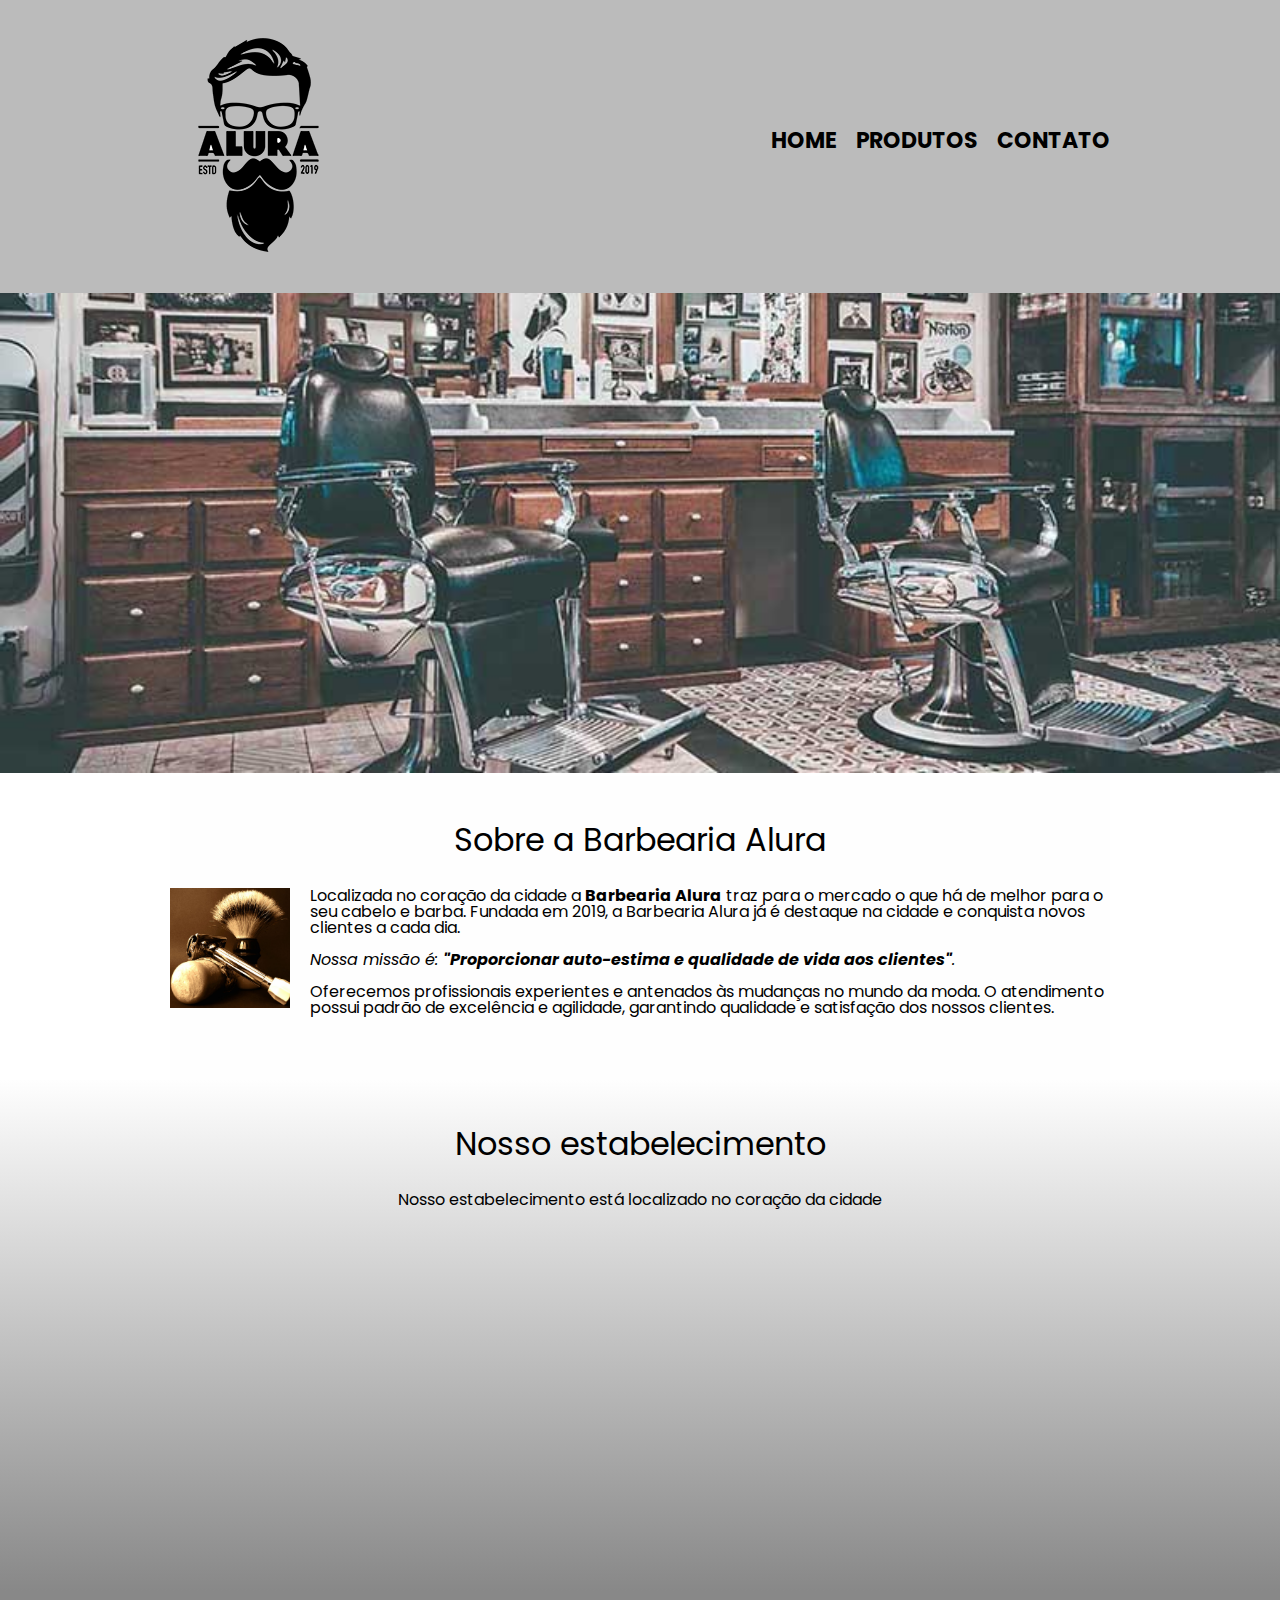
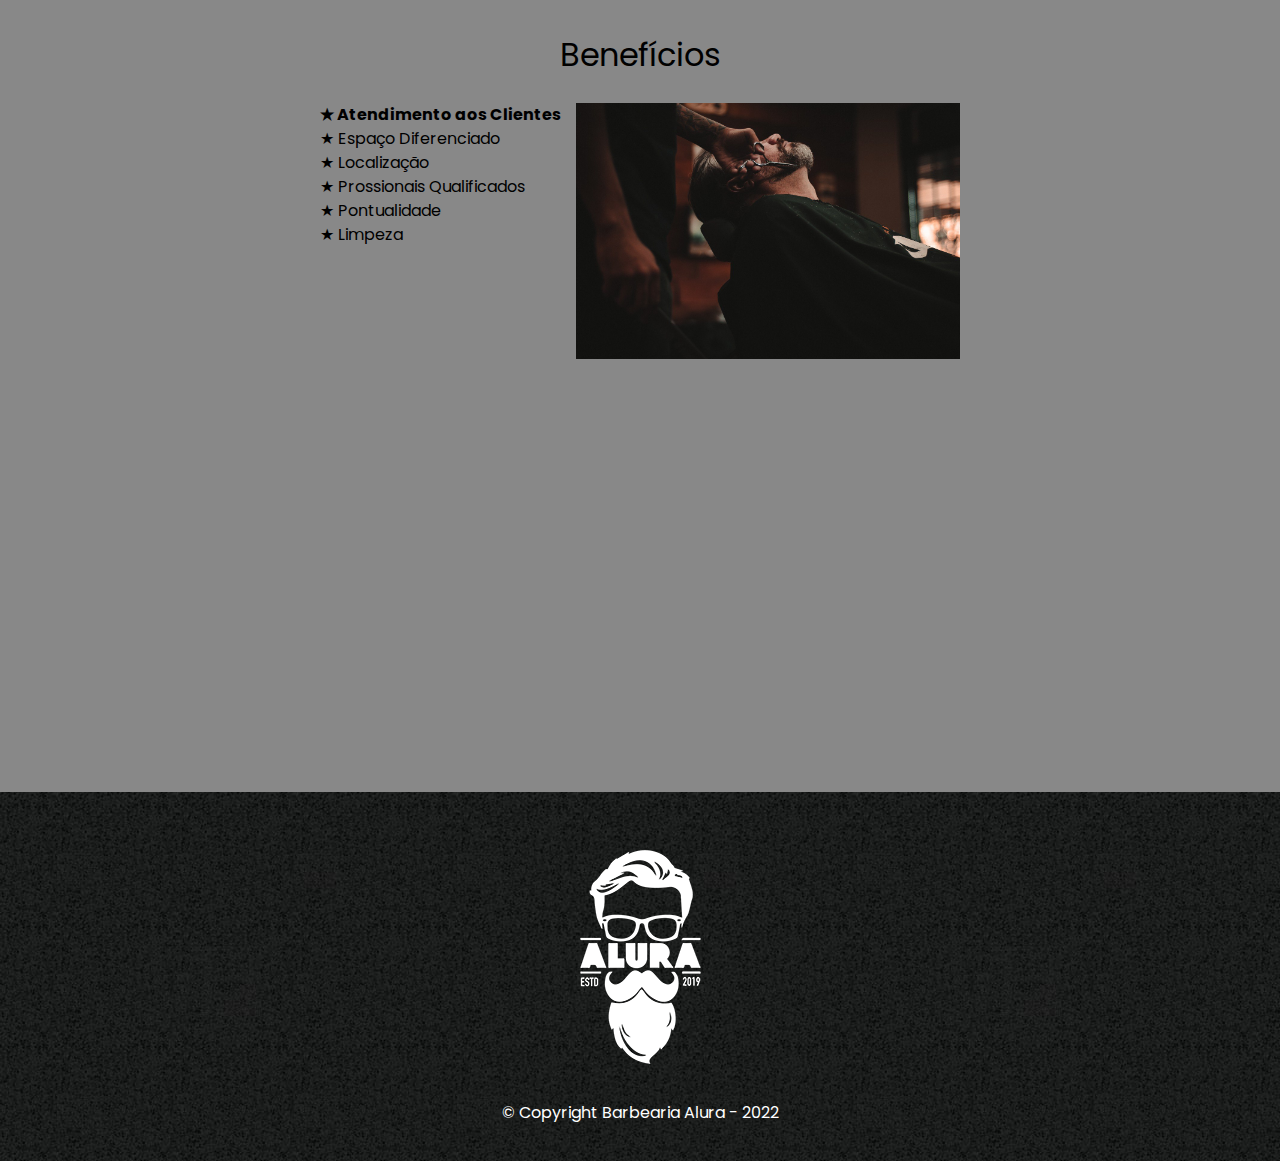
<file: index.html>
<!DOCTYPE html>
<html lang="pt-br">
	<head>
		<meta name="viewport" content="width=device-width">
		<meta charset="utf-8">
		<title>Barberia Alura</title>
		<link rel="icon" href="favicon.ico">
		<link rel="stylesheet" type="text/css" href="reset.css">
		<link rel="stylesheet" type="text/css" href="style.css">
		<link rel="preconnect" href="https://fonts.googleapis.com">
		<link rel="preconnect" href="https://fonts.gstatic.com" crossorigin>
		<link href="https://fonts.googleapis.com/css2?family=Poppins:wght@200&display=swap" rel="stylesheet">
	</head>
	
	<body>

		<header>
			<div class="caixa">	
				<h1><img src="logo.png"></h1>
				<nav>
					<ul>
						<li><a href="index.html">Home</a></li>
						<li><a href="produtos.html">Produtos</a></li>
						<li><a href="contato.html">Contato</a></li>
					</ul>
				</nav>
			</div>
		</header>

		<img class="banner" src="banner.jpg">
		
		<main>
			<section class="principal">
				<h2 class="tituloPrincipal">Sobre a Barbearia Alura</h2>

				<img class="utensilios" src="utensilios.jpg" alt="Utensilios">

				<p>Localizada no coração da cidade a <strong>Barbearia Alura</strong> traz para o mercado o que há de melhor para o seu cabelo e barba. Fundada em 2019, a Barbearia Alura já é destaque na cidade e conquista novos clientes a cada dia.</p>

				<p id="missao"><em>Nossa missão é: <strong>"Proporcionar auto-estima e qualidade de vida aos clientes"</strong>.</em></p>

				<p>Oferecemos profissionais experientes e antenados às mudanças no mundo da moda. O atendimento possui padrão de excelência e agilidade, garantindo qualidade e satisfação dos nossos clientes.</p>
			</section>

			<section class="mapa">
				<h3 class="tituloPrincipal">Nosso estabelecimento</h3>
				<p>Nosso estabelecimento está localizado no coração da cidade</p>

				<div class="mapaConteudo">	
				<iframe src="https://www.google.com/maps/embed?pb=!1m10!1m8!1m3!1d23897.980542523826!2d-52.98836564902181!3d-27.078912302864495!3m2!1i1024!2i768!4f13.1!5e0!3m2!1spt-BR!2sbr!4v1653312635392!5m2!1spt-BR!2sbr" width="100%" height="300" style="border:0;" allowfullscreen="" loading="lazy" referrerpolicy="no-referrer-when-downgrade"></iframe>
				</div>
			</section>

			<section class="beneficios">
				<h3 class="tituloPrincipal">Benefícios</h3>
				<div class="conteudoBeneficios">
					<ul class="listaBeneficios">
						<li class="itens"> Atendimento aos Clientes</li>
						<li class="itens"> Espaço Diferenciado</li>
						<li class="itens"> Localização</li>
						<li class="itens"> Prossionais Qualificados</li>
						<li class="itens"> Pontualidade</li>
						<li class="itens"> Limpeza</li>
					</ul><img src="beneficios.jpg" class="imagemBeneficios">
				</div>
				<div class="video">
					<iframe width="100%" height="315" src="https://www.youtube.com/embed/wcVVXUV0YUY" frameborder="0" allow="accelerometer; autoplay; encrypted-media; gyroscope; picture-in-picture" allowfullscreen></iframe>
				</div>
			</section>
		</main>

		<footer>
			<img src="logo-branco.png">
			<p class="copyright">&copy; Copyright Barbearia Alura - 2022</p>
		</footer>

	</body>
</html>
</file>
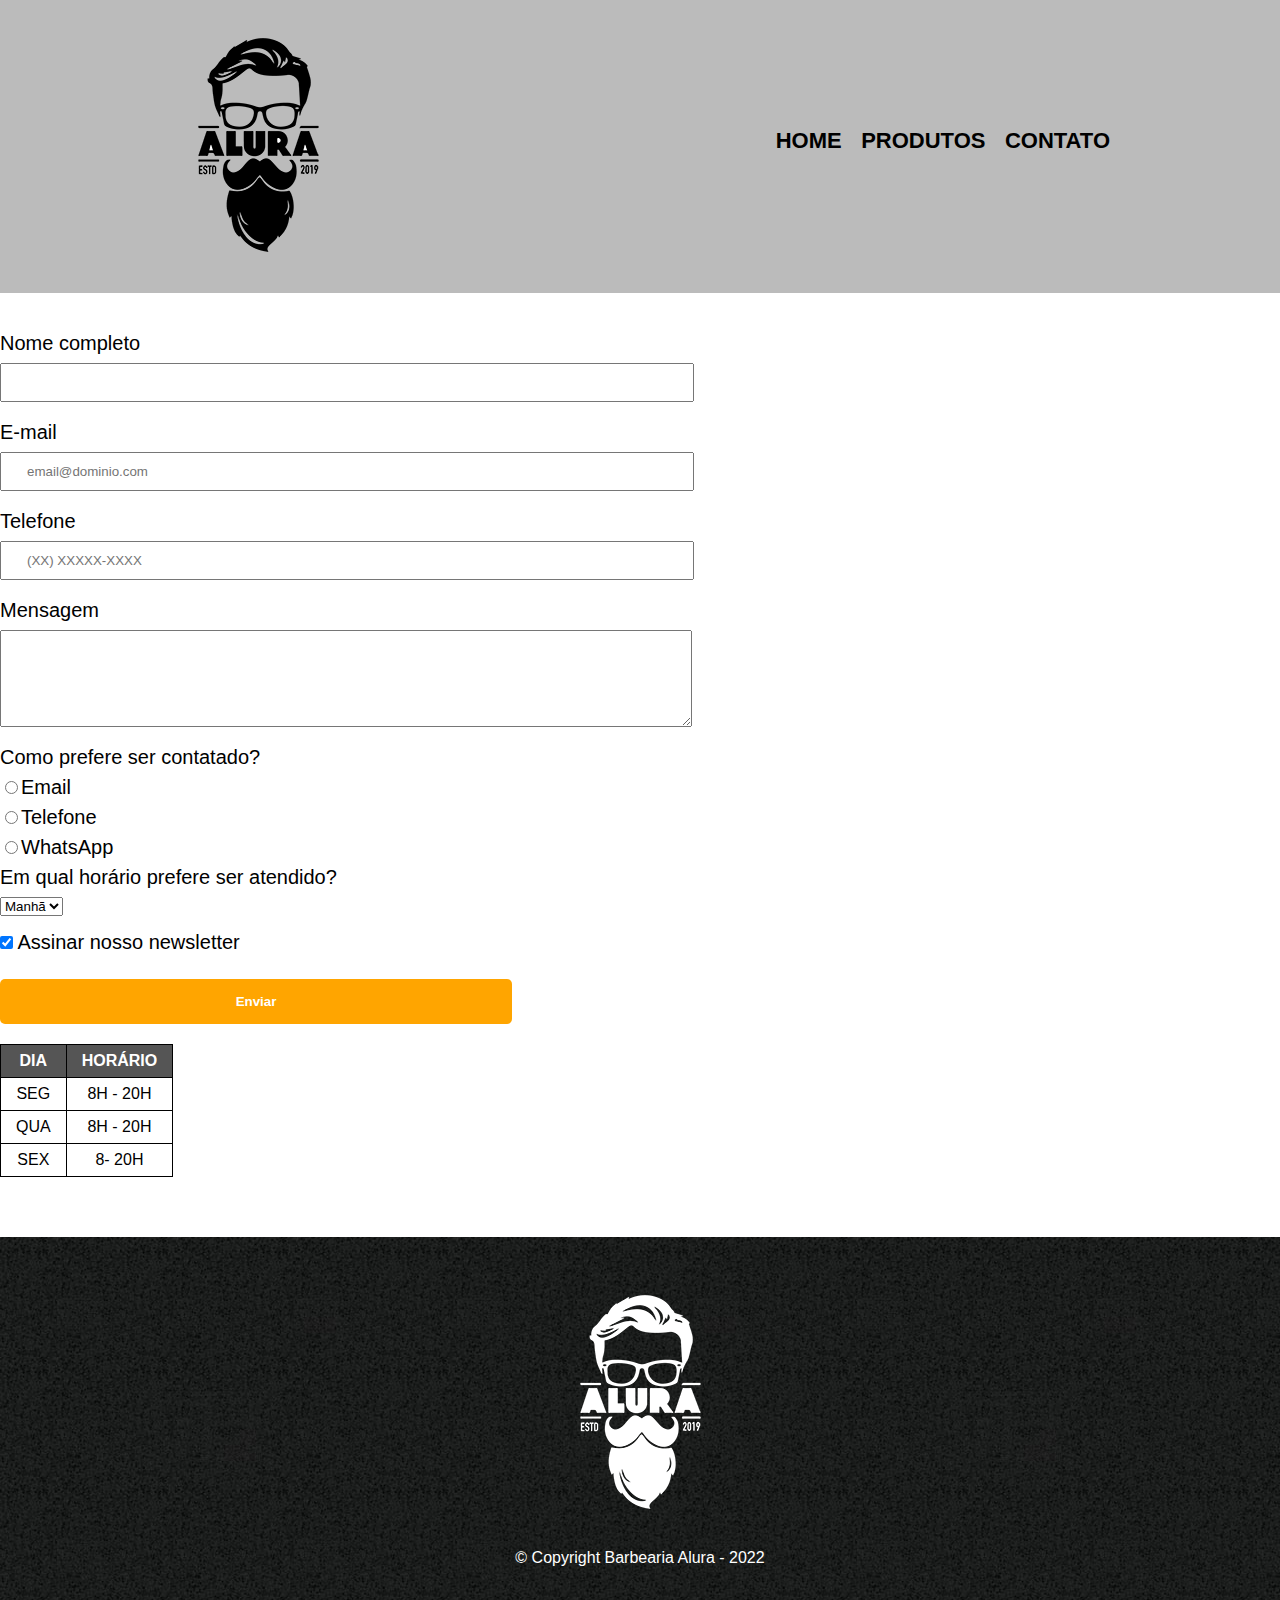
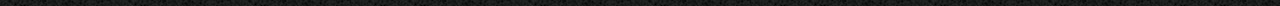
<file: contato.html>
<!DOCTYPE html>
<html lang="pt-br">
	<head>
		<meta charset="utf-8">
		<title>Produtos - Barbearia Alura</title>
		<link rel="icon" href="favicon.ico">
		<link rel="stylesheet" type="text/css" href="reset.css">
		<link rel="stylesheet" type="text/css" href="style.css">
	</head>

	<body>
		<header>
			<div class="caixa">	
				<h1><img src="logo.png"></h1>
				<nav>
					<ul>
						<li><a href="index.html">Home</a></li>
						<li><a href="produtos.html">Produtos</a></li>
						<li><a href="contato.html">Contato</a></li>
					</ul>
				</nav>
			</div>
		</header>

		<main>
			<form>
				<label for="nome">Nome completo</label>
				<input type="text" id="nome" class="inputPadrao" required>

				<label for="email">E-mail</label>
				<input type="email" id="email" class="inputPadrao" placeholder="email@dominio.com" required>

				<label for="telefone">Telefone</label>
				<input type="tel" id="telefone" class="inputPadrao" placeholder="(XX) XXXXX-XXXX" required>

				<label for="mensagem">Mensagem</label>
				<textarea rows="5" id="mensagem" class="inputPadrao" required></textarea>

				<fieldset>
					<legend>Como prefere ser contatado?</legend>
					<label for="radio-email"><input type="radio" name="contato" value="email" id="radio-email">Email</label>
					<label for="radio-telefone"><input type="radio" name="contato" value="telefone" id="radio-telefone">Telefone</label>
					<label for="radio-whatsapp"><input type="radio" name="contato" value="whatsapp" id="radio-whatsapp">WhatsApp</label>
				</fieldset>

				<fieldset>
					<legend>Em qual horário prefere ser atendido?</legend>
					<select>
						<option>Manhã</option>
						<option>Tarde</option>
						<option>Noite</option>
					</select>
				<fieldset>

				<label><input type="checkbox" class="checkbox" checked> Assinar nosso newsletter</label>

				<input type="submit" class="botaoEnviar" value="Enviar">
			</form>

			<table>
				<thead>
					<tr>
						<th>DIA</th>
						<th>HORÁRIO</th>
					</tr>
				</thead>
				<tbody>
					<tr>
						<td>SEG</td>
						<td>8H - 20H</td>
					</tr>
					<tr>
						<td>QUA</td>
						<td>8H - 20H</td>
					</tr>
					<tr>
						<td>SEX</td>
						<td>8- 20H</td>
					</tr>
				</tbody>
			</table>

		</main>

		<footer>
			<img src="logo-branco.png">
			<p class="copyright">&copy; Copyright Barbearia Alura - 2022</p>
		</footer>
	</body>
</html>
</file>
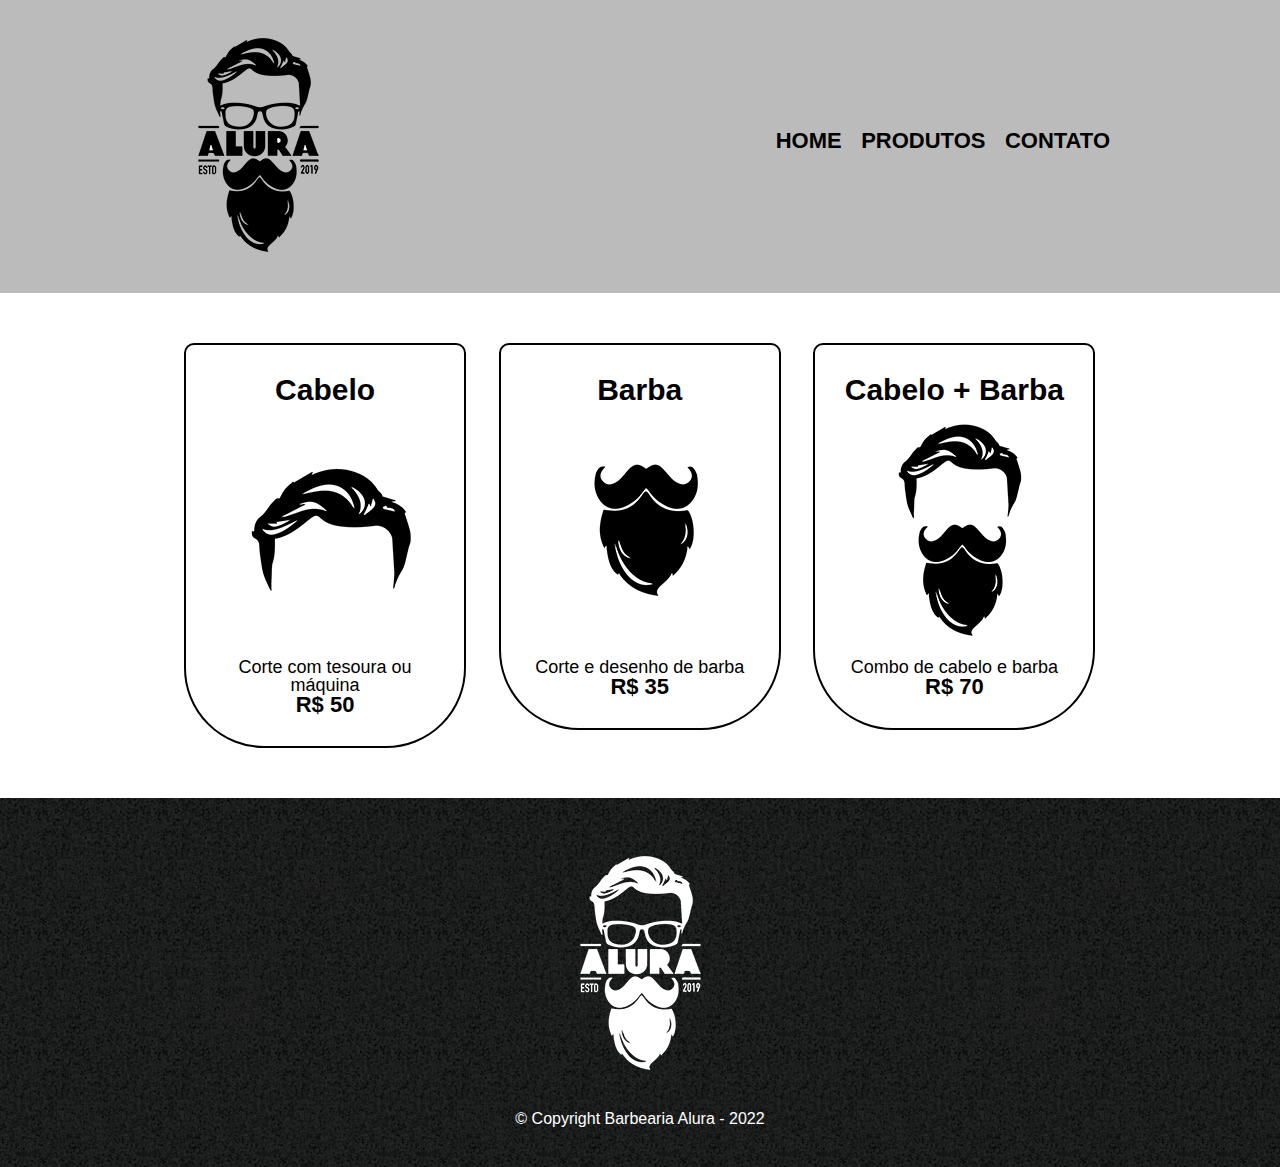
<file: produtos.html>
<!DOCTYPE html>
<html lang="pt-br">
	<head>
		<meta charset="utf-8">
		<title>Produtos - Barbearia Alura</title>
		<link rel="icon" href="favicon.ico">
		<link rel="stylesheet" type="text/css" href="reset.css">
		<link rel="stylesheet" type="text/css" href="style.css">
	</head>

	<body>
		<header>
			<div class="caixa">	
				<h1><img src="logo.png" class="logoSite"></h1>
				<nav>
					<ul>
						<li><a href="index.html">Home</a></li>
						<li><a href="produtos.html">Produtos</a></li>
						<li><a href="contato.html">Contato</a></li>
					</ul>
				</nav>
			</div>
		</header>

		<main>
			<ul class="produtos">
				<li>
					<h2>Cabelo</h2>
					<img src="cabelo.jpg">
					<p class="produtoDescricao">Corte com tesoura ou máquina</p>
					<p class="produtoPreco">R$ 50</p>
				</li>
				<li>
					<h2>Barba</h2>
					<img src="barba.jpg">
					<p class="produtoDescricao">Corte e desenho de barba</p>
					<p class="produtoPreco">R$ 35</p>
				</li>
				<li>
					<h2>Cabelo + Barba</h2>
					<img src="cabelo+barba.jpg">
					<p class="produtoDescricao">Combo de cabelo e barba</p>
					<p class="produtoPreco">R$ 70</p>
				</li>
			</ul>			
		</main>

		<footer>
			<img src="logo-branco.png">
			<p class="copyright">&copy; Copyright Barbearia Alura - 2022</p>
		</footer>
	</body>
</html>
</file>
<file: style.css>
body{
	font-family: 'Poppins', sans-serif;
}

header{
	background: #BBBBBB;
	padding: 20px 0;
}

.caixa{
	position: relative;
	width: 940px;
	margin: 0 auto;
}

.caixa img:hover{
	opacity: 0.8;
}

nav{
	position: absolute;
	top: 110px;
	right: 0;

}

nav li {
	display: inline;
	margin: 0 0 0 15px;
}

nav a{
	text-transform: uppercase;
	color: #000000;
	font-weight: bold;
	font-size: 22px;
	text-decoration: none;
}

nav a:hover{
	color: #444444;
	text-decoration: underline;
}

.produtos{
	width: 940px;
	margin: 0 auto;
	padding: 50px 0;
}

.produtos li{
	display: inline-block;
	text-align: center;
	width: 30%;
	vertical-align: top;
	margin: 0 1.5%;
	padding: 30px 20px;
	box-sizing: border-box;
	border: 2px solid #000000;
	border-radius: 10px 10px 80px 80px;
}

.produtos li:hover{
	border-color: #DAA520;
}

.produtos li:active{
	border-color: #00BFFF;
}

.produtos li:hover h2{
	font-size: 35px;
}

.produtos h2{
	font-size: 30px;
	font-weight: bold;
}

.produtoDescricao{
	font-size: 18px;
}

.produtoPreco{
	font-size: 22px;
	font-weight: bold;
	padding: 10 px 0 0;
}

footer{
	text-align: center;
	background: url(bg.jpg);
	padding: 40px 0;
}

.copyright{
	color: #FFFFFF;
	margin: 20px 0 0;
}

main{
	
}

form{
	margin: 40px 0;
}

form label, form legend{
	display: block;
	font-size: 20px;
	margin-bottom: 10px;
}

.inputPadrao{
	display: block;
	margin-bottom: 20px;
	padding: 10px 25px;
	width: 50%;
}

.checkbox{
	margin: 20px 0;
}

.botaoEnviar{
	width: 40%;
	padding: 15px 0;
	background-color: orange;
	color: #FFFFFF;
	font-weight: bold;
	border: none;
	border-radius: 5px;
	transition: 1s all;
	cursor: pointer;
}

.botaoEnviar:hover{
	background-color: darkorange;
	transform: scale(1.1);
}

table {
	margin: 20px 0px;
}

thead{
	background-color: #555555;
	color: #FFFFFF;
	font-weight: bold;
}

td, th{
	border: 1px solid #000000;
	padding: 8px 15px;
	text-align: center;
}

/* CSS da página inicial */
.banner{
	width: 100%;
}

.principal{
	padding: 3em 0;
	background: #FEFEFE;
	width: 940px;
	margin: 0 auto;
}

.principal p{
	margin: 0 0 1em;
}

.principal strong{
	font-weight: bold;

}

.principal em{
	font-style: italic;
}

.tituloPrincipal{
	text-align: center;
	font-size: 2em;
	margin: 0 0 1em;
	clear: left;
}

.mapa{
	padding: 3em 0;
	background: linear-gradient(#FEFEFE, #888888);
}

.mapaConteudo{
	width: 940px;
	margin: 0 auto;
}

.mapa p{
	margin: 0 0 2em; 
	text-align: center;
}

.conteudoBeneficios{
	width: 640px;
	margin: 0 auto;
}

.listaBeneficios{
	width: 40%;
	display: inline-block;
	vertical-align: top;
}

.beneficios{
	padding: 3em 0;
	background: #888888;
}

.itens{
	line-height: 1.5;
}

.itens::before{
	content: "\2605";
}

.itens:first-child{
	font-weight: bold;
}

.imagemBeneficios{
	width: 60%;
}

.utensilios{
	width: 120px;
	float: left;
	margin: 0 20px 20px 0; 
}

.video{
	width: 560px;
	margin: 2em auto;
}

@media screen and (max-width: 480px){
	.caixa, .principal, .conteudoBeneficios, .mapaConteudo, .video{
		width: auto;
	}

	h1{
		text-align: center;
	}

	nav{
		position: static;
	}

	.listaBeneficios, .imagemBeneficios{
		width: 100%;
	}
}
</file>
